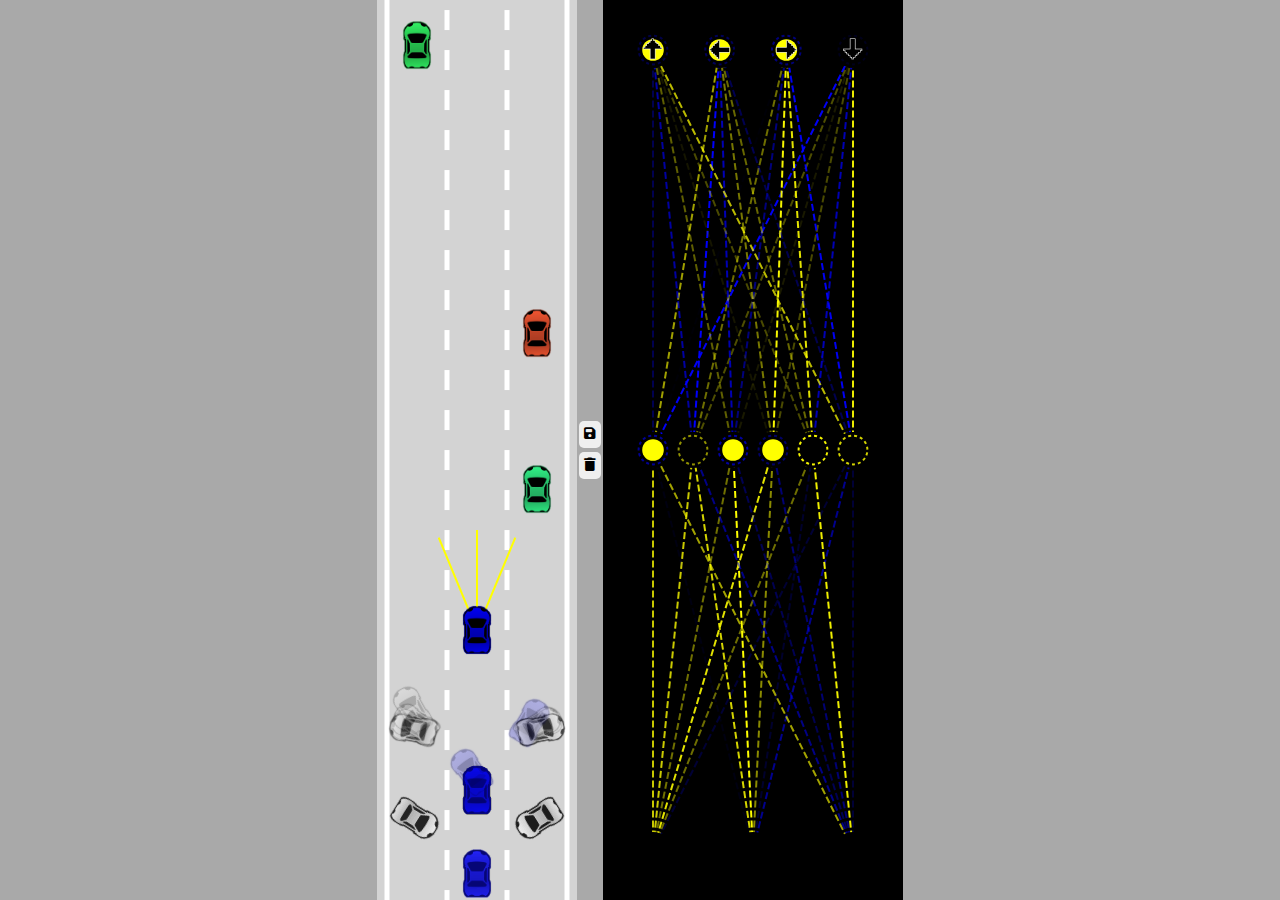
<file: index.html>
<!DOCTYPE html>
<html lang="en">
<head>
    <meta charset="UTF-8">
    <meta name="viewport" content="width=device-width, initial-scale=1.0">
    <title>Document</title>
    <!-- Font Awesome -->
    <link href="https://cdnjs.cloudflare.com/ajax/libs/font-awesome/6.5.0/css/all.min.css" rel="stylesheet">
    <link rel="stylesheet" href="style.css">
</head>
<body>
    <!-- <div id="startBtnContainer">
        <button id="startBtn" class="btn btn-primary"> -->
            <!-- <i class="fas fa-play me-2"></i>Start Simulation -->
            <!-- <i class="fas fa-play-circle me-2"></i>Let’s Drive! -->
            <!-- <i class="fas fa-key me-2"></i>Ignite Engine -->
            <!-- <i class="fas fa-key me-2"></i>Let’s Drive! -->
            <!-- <i class="fas fa-key me-2"></i>Let’s Start!
        </button>
    </div> -->
    <canvas id="carCanvas"></canvas>
    <div id="verticalButtons">
        <button onclick="save()"><i class="fa-solid fa-floppy-disk"></i></button>
        <button onclick="discard()"><i class="fa-solid fa-trash"></i></button>
    </div>
    <canvas id="networkCanvas"></canvas>
    <script src="visualizer.js"></script>
    <script src="network.js"></script>
    <script src="sensor.js"></script>
    <script src="utils.js"></script>
    <script src="road.js"></script>
    <script src="controls.js"></script>
    <script src="car.js"></script>
    <script src="main.js"></script>
</body>
</html>
</file>
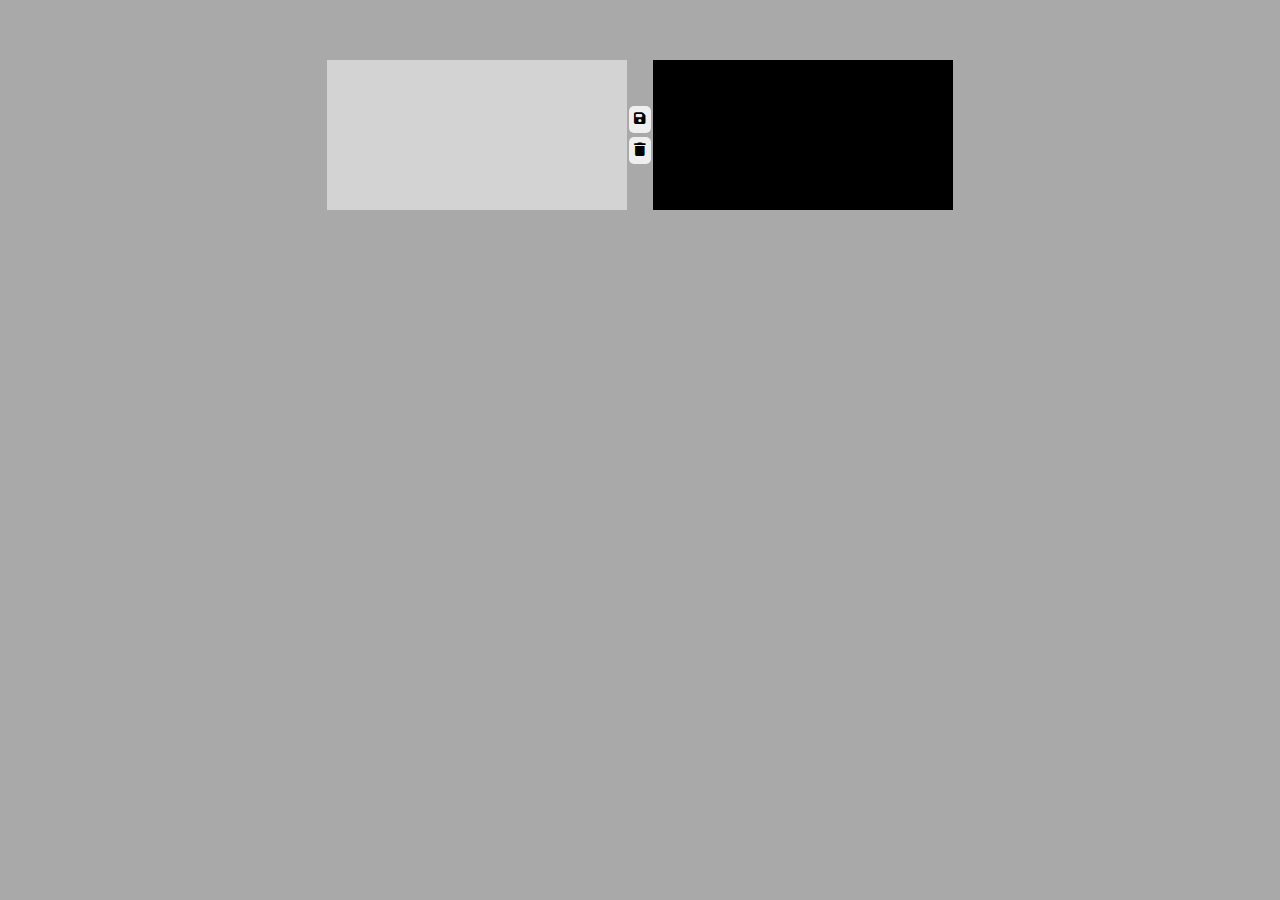
<file: public/index.html>
<!DOCTYPE html>
<html lang="en">
<head>
    <meta charset="UTF-8">
    <meta name="viewport" content="width=device-width, initial-scale=1.0">
    <title>Document</title>
    <!-- Font Awesome -->
    <link href="https://cdnjs.cloudflare.com/ajax/libs/font-awesome/6.5.0/css/all.min.css" rel="stylesheet">
    <link rel="stylesheet" href="style.css">
</head>
<body>
    <!-- <div id="startBtnContainer">
        <button id="startBtn" class="btn btn-primary"> -->
            <!-- <i class="fas fa-play me-2"></i>Start Simulation -->
            <!-- <i class="fas fa-play-circle me-2"></i>Let’s Drive! -->
            <!-- <i class="fas fa-key me-2"></i>Ignite Engine -->
            <!-- <i class="fas fa-key me-2"></i>Let’s Drive! -->
            <!-- <i class="fas fa-key me-2"></i>Let’s Start!
        </button>
    </div> -->
    <canvas id="carCanvas"></canvas>
    <div id="verticalButtons">
        <button onclick="save()"><i class="fa-solid fa-floppy-disk"></i></button>
        <button onclick="discard()"><i class="fa-solid fa-trash"></i></button>
    </div>
    <canvas id="networkCanvas"></canvas>
    <script src="visualizer.js"></script>
    <script src="network.js"></script>
    <script src="sensor.js"></script>
    <script src="utils.js"></script>
    <script src="road.js"></script>
    <script src="controls.js"></script>
    <script src="car.js"></script>
    <script src="main1.js"></script>
</body>
</html>
</file>
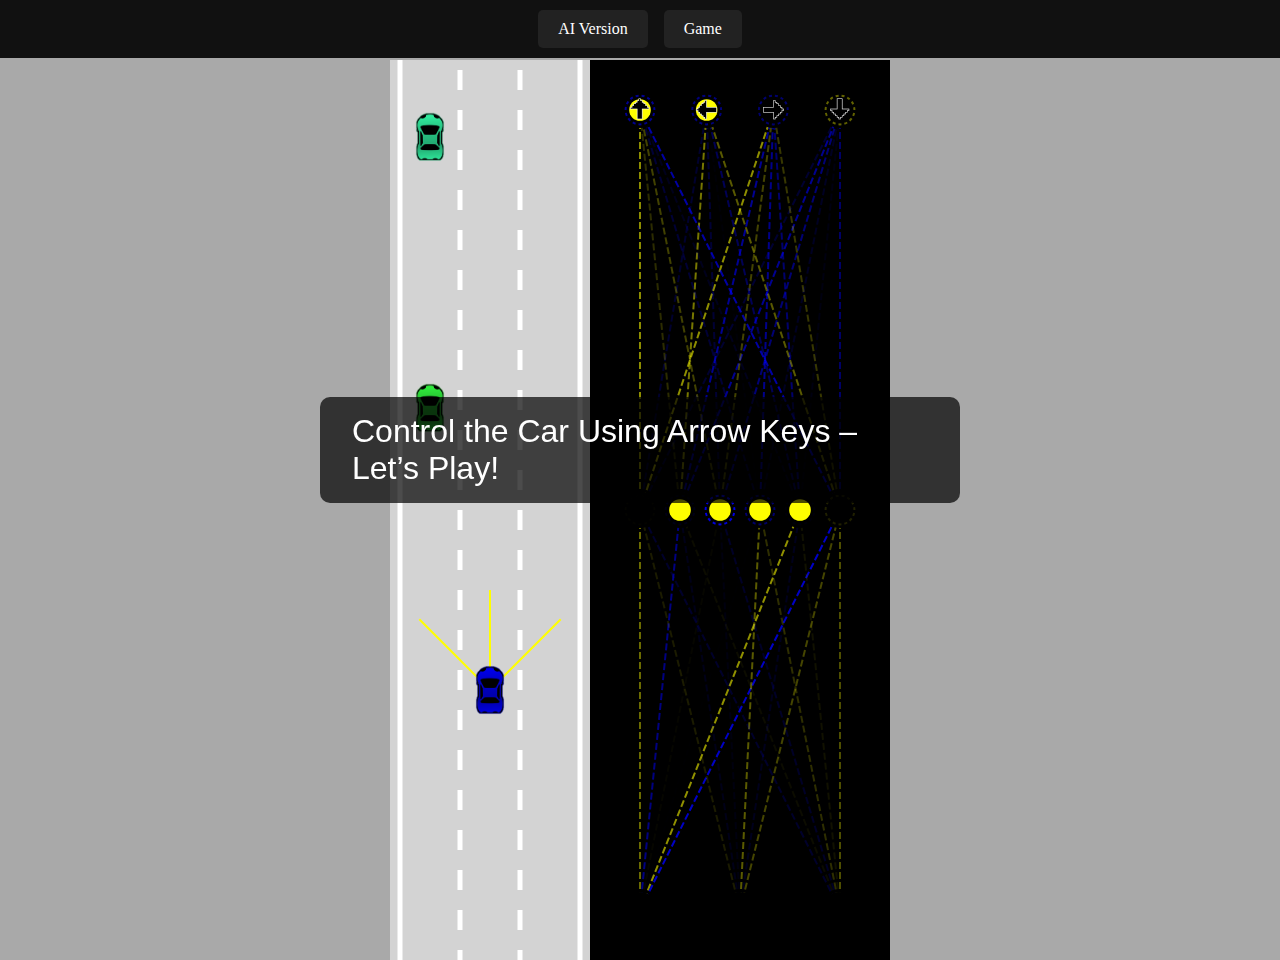
<file: public/game.html>
<!DOCTYPE html>
<html lang="en">
<head>
    <meta charset="UTF-8">
    <meta name="viewport" content="width=device-width, initial-scale=1.0">
    <title>Document</title>
    <!-- Font Awesome -->
    <link href="https://cdnjs.cloudflare.com/ajax/libs/font-awesome/6.5.0/css/all.min.css" rel="stylesheet">
    <link rel="stylesheet" href="style.css">  
</head>
<body>
    <div class="top-tabs">
        <a href="index.html" class="tab">AI Version</a>
        <a href="game.html" class="tab">Game</a>
    </div>          
    <!-- <div id="startBtnContainer">
        <button id="startBtn" class="btn btn-primary"> -->
            <!-- <i class="fas fa-play me-2"></i>Start Simulation -->
            <!-- <i class="fas fa-play-circle me-2"></i>Let’s Drive! -->
            <!-- <i class="fas fa-key me-2"></i>Ignite Engine -->
            <!-- <i class="fas fa-key me-2"></i>Let’s Drive! -->
            <!-- <i class="fas fa-key me-2"></i>Let’s Start!
        </button>
    </div> -->
    <div id="introHeading">Control the Car Using Arrow Keys – Let’s Play!</div>
    <canvas id="carCanvas"></canvas>
    <!-- <div id="verticalButtons">
        <button onclick="save()"><i class="fa-solid fa-floppy-disk"></i></button>
        <button onclick="discard()"><i class="fa-solid fa-trash"></i></button>
    </div> -->
    <script>
        window.addEventListener('load', () => {
          setTimeout(() => {
            const heading = document.getElementById('introHeading');
            if (heading) {
              heading.style.opacity = '0';
              setTimeout(() => heading.remove(), 1000); // remove from DOM after fade
            }
          }, 1000); // wait before starting fade
        });
    </script>      
    <canvas id="networkCanvas"></canvas>
    <script src="visualizer.js"></script>
    <script src="network.js"></script>
    <script src="sensor.js"></script>
    <script src="utils.js"></script>
    <script src="road.js"></script>
    <script src="controls.js"></script>
    <script src="car2.js"></script>
    <script src="main2.js"></script>
</body>
</html>
</file>
<file: style.css>
body {
    margin: 0;
    background-color: darkgray;
    overflow: hidden;
    /* text-align: center; */
    display: flex;
    justify-content: center;
    align-items: center;
}

#verticalButtons {
    display: flex;
    flex-direction: column;
}

button {
    border: none;
    border-radius: 5px;
    padding: 5px 5px 7px 5px;
    margin: 2px;
    cursor: pointer;
}

button:hover {
    background-color: blue;
    color: white;
}

#networkCanvas {
    background-color: black;
}

#carCanvas {
    background-color: lightgray;
}
</file>
<file: public/style.css>
body {
    margin: 0;
    background-color: darkgray;
    overflow: hidden;
    /* text-align: center; */
    display: flex;
    justify-content: center;
    align-items: center;
    padding-top: 60px;
}

.top-tabs {
    display: flex;
    justify-content: center;
    gap: 1rem;
    background-color: #111;
    padding: 10px 0;
    position: fixed;
    top: 0;
    width: 100%;
    z-index: 10000;
  }

  .tab {
    background-color: #222;
    color: white;
    text-decoration: none;
    padding: 10px 20px;
    font-size: 1rem;
    border-radius: 5px;
    transition: background-color 0.3s ease;
  }

  .tab:hover {
    background-color: #444;
  }

  #introHeading {
    position: fixed;
    top: 50%;
    left: 50%;
    transform: translate(-50%, -50%);
    font-size: 2rem;
    font-family: sans-serif;
    color: white;
    background-color: rgba(0, 0, 0, 0.7);
    padding: 1rem 2rem;
    border-radius: 10px;
    z-index: 9999;
    opacity: 1;
    transition: opacity 2s ease;
  }

#verticalButtons {
    display: flex;
    flex-direction: column;
}

button {
    border: none;
    border-radius: 5px;
    padding: 5px 5px 7px 5px;
    margin: 2px;
    cursor: pointer;
}

button:hover {
    background-color: blue;
    color: white;
}

#networkCanvas {
    background-color: black;
}

#carCanvas {
    background-color: lightgray;
}

#introHeading {
    position: fixed;
    top: 50%;
    left: 50%;
    transform: translate(-50%, -50%);
    font-size: 2rem;
    font-family: sans-serif;
    color: white;
    background-color: rgba(0, 0, 0, 0.7);
    padding: 1rem 2rem;
    border-radius: 10px;
    z-index: 9999;
    opacity: 1;
    transition: opacity 2s ease;
}
</file>
